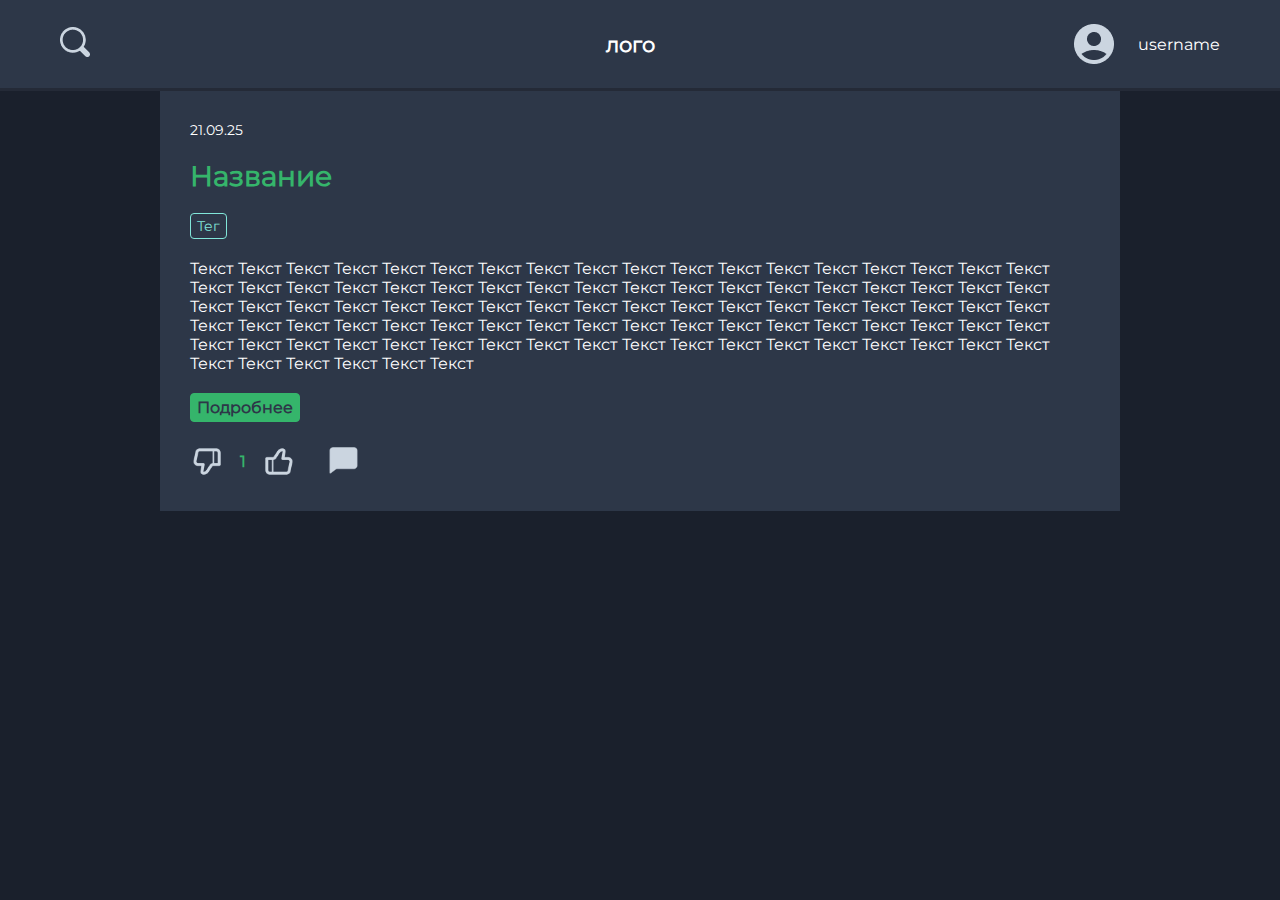
<file: index.html>
<!doctype html>
<html lang="ru">
  <head>
    <meta charset="UTF-8">
    <meta name="viewport" content="width=device-width, user-scalable=no, initial-scale=1.0, maximum-scale=1.0, minimum-scale=1.0">
    <meta http-equiv="X-UA-Compatible" content="ie=edge">

    <link rel="stylesheet" href="assets/css/style.css">
    
    <title>Document</title>
  </head>

  <body>
    <header class="header">
      <div class="container">
        <div class="header-nav">
          <img src="assets/icons/search.png" alt="search">
        </div>
        <div class="header-logo">
          <a href="#">лого</a>
        </div>
        <div class="header-user">
          <img src="assets/icons/user.png" alt="search">
          <a href="profile.html">username</a>
        </div>
      </div>
    </header>
    
    <div class="page-content">
      <div class="content">
        <p class="content-date">21.09.25</p>
        <a href="product.html"><p class="content-name">Название</p></a>
        <div class="content-tag">
          <p class="tag-name">Тег</p>
        </div>
        <p class="content-text">Текст Текст Текст Текст Текст Текст Текст Текст Текст Текст Текст Текст Текст Текст Текст Текст
          Текст Текст Текст Текст Текст Текст Текст Текст Текст Текст Текст Текст Текст Текст Текст Текст
          Текст Текст Текст Текст Текст Текст Текст Текст Текст Текст Текст Текст Текст Текст Текст Текст
          Текст Текст Текст Текст Текст Текст Текст Текст Текст Текст Текст Текст Текст Текст Текст Текст
          Текст Текст Текст Текст Текст Текст Текст Текст Текст Текст Текст Текст Текст Текст Текст Текст
          Текст Текст Текст Текст Текст Текст Текст Текст Текст Текст Текст Текст Текст Текст Текст Текст
        </p>
        <button type="button" class="content-button">Подробнее</button>
        <div class="content-ui">
          <div class="ui-items">
            <img class="ui-dislike" src="assets/icons/dislike.png" alt="like">
            <p class="ui-score">1</p>
            <img class="ui-like" src="assets/icons/like.png" alt="like">
          </div>
          <a href="product.html"><img class="ui-comment" src="assets/icons/comment.png" alt="comment"></a>
        </div>
      </div>
    </div>
  </body>
</html>
</file>
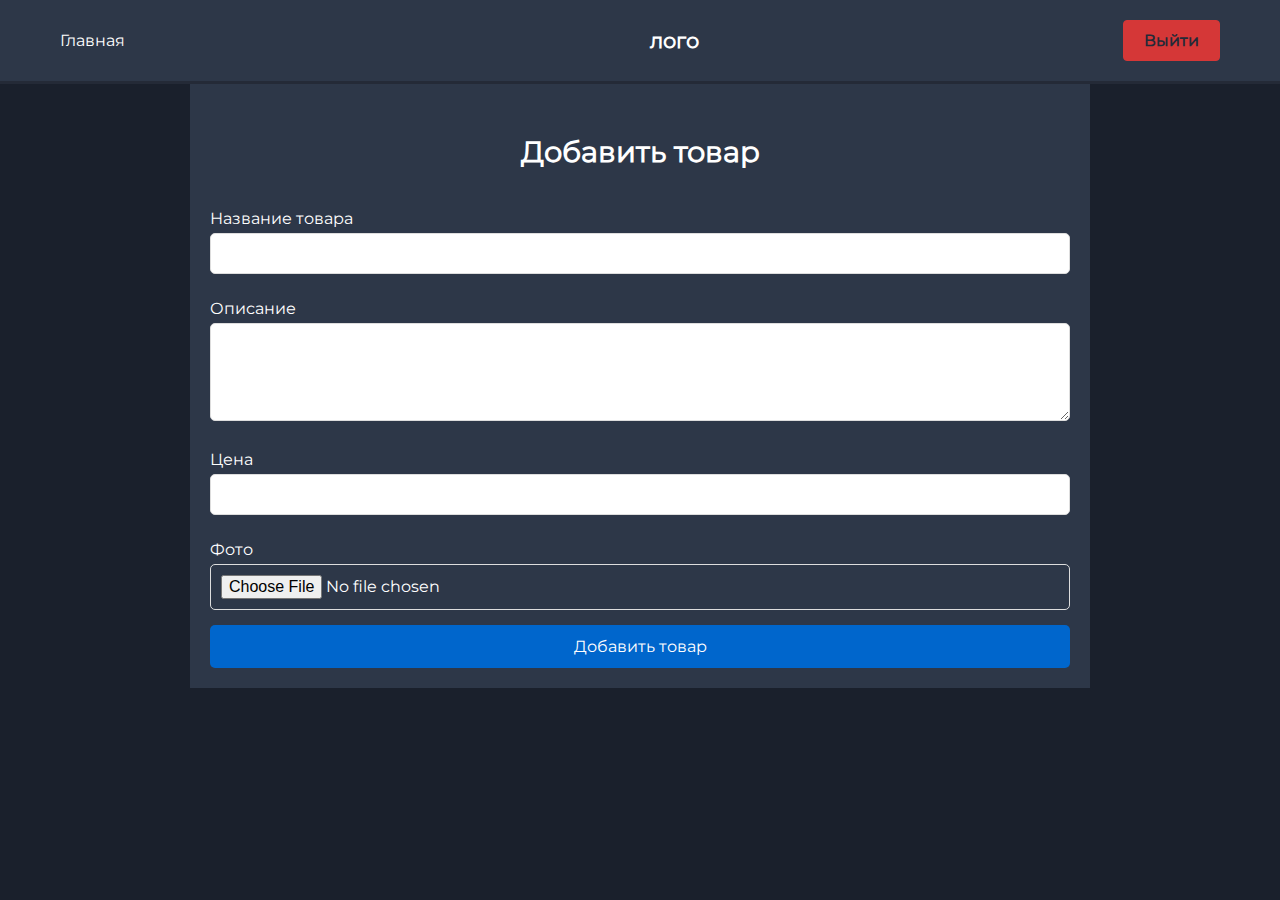
<file: add_product.html>
<!doctype html>
<html lang="ru">
    <head>
        <meta charset="UTF-8">
        <meta name="viewport" content="width=device-width, initial-scale=1.0">
        <link rel="stylesheet" href="assets/css/style.css">
        <title>Добавление товара</title>
    </head>

    <body>
        <header class="header">
            <div class="container">
                <div class="header-nav">
                    <a href="index.html">Главная</a>
                </div>
                <div class="header-logo">
                    <a href="#">лого</a>
                </div>
                <div class="header-user">
                    <a class="logout-button" href="register.html">Выйти</a>
                </div>
            </div>
        </header>

        <div class="container">
            <div class="add-product-form">
                <h1>Добавить товар</h1>
                <form action="" method="post" enctype="multipart/form-data">
                    <label for="name">Название товара</label>
                    <input type="text" id="name" name="name" required>

                    <label for="description">Описание</label>
                    <textarea id="description" name="description" rows="4" required></textarea>

                    <label for="price">Цена</label>
                    <input type="number" id="price" name="price" step="0.01" required>

                    <label for="image">Фото</label>
                    <input type="file" id="image" name="image" accept="image/*" required>

                    <button type="submit" class="button">Добавить товар</button>
                </form>
            </div>
        </div>
    </body>
</html>
</file>
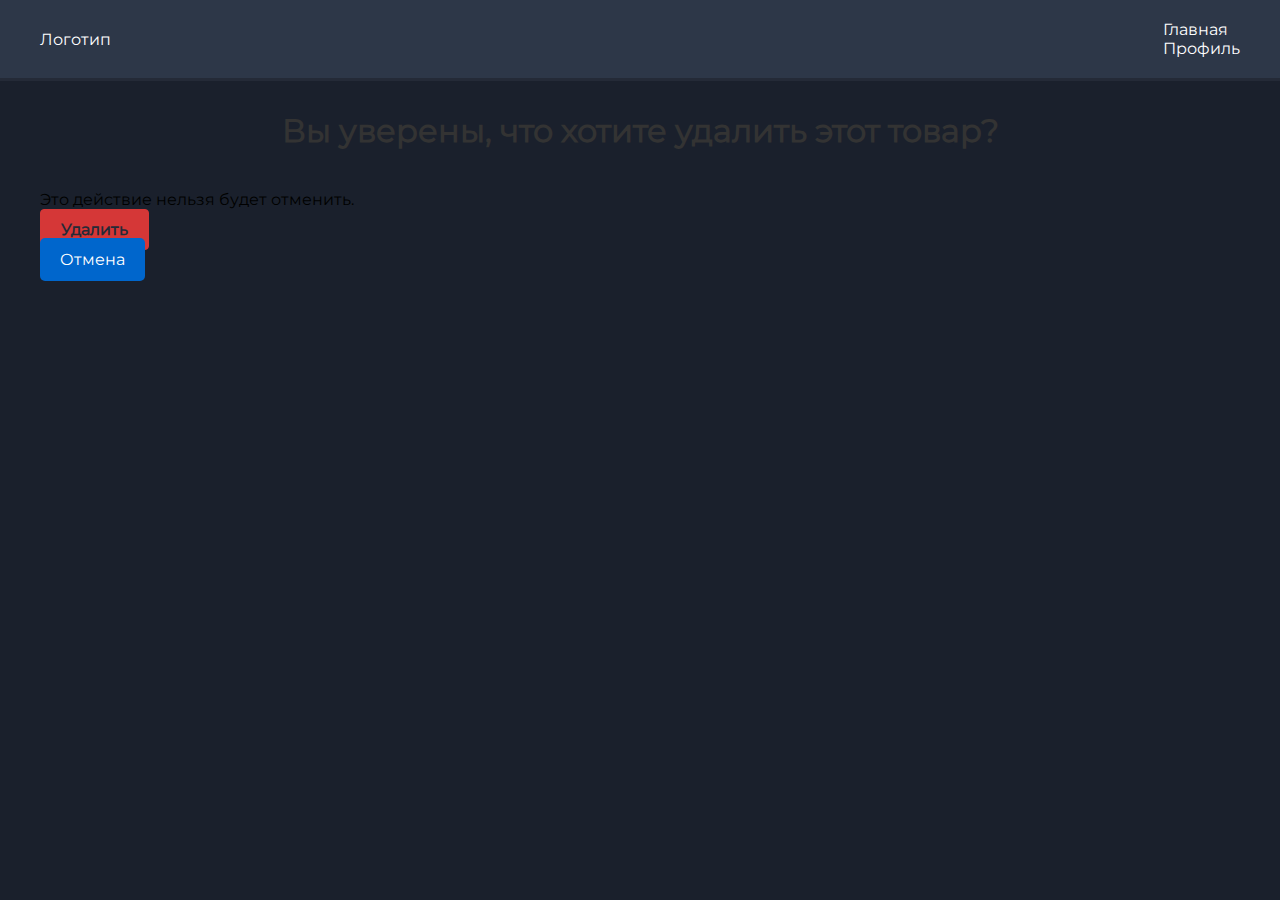
<file: delete_confirmation.html>
<!doctype html>
<html lang="ru">
<head>
    <meta charset="UTF-8">
    <meta name="viewport" content="width=device-width, initial-scale=1.0">
    <link rel="stylesheet" href="assets/css/style.css">
    <title>Подтверждение удаления</title>
</head>
<body>
<header class="header">
    <div class="container">
        <div class="logo">
            <a href="#">Логотип</a>
        </div>
        <nav class="nav">
            <ul class="nav-list">
                <li><a href="index.html">Главная</a></li>
                <li><a href="profile.html">Профиль</a></li>
            </ul>
        </nav>
    </div>
</header>

<div class="container">
    <div class="delete-confirmation">
        <h1>Вы уверены, что хотите удалить этот товар?</h1>
        <p>Это действие нельзя будет отменить.</p>
        <div class="confirmation-buttons">
            <form action="" method="post">
                <input type="hidden" name="product_id" value="1"> <!-- ID продукта для удаления -->
                <button type="submit" class="button delete-button">Удалить</button>
            </form>
            <a href="" class="button cancel-button">Отмена</a>
        </div>
    </div>
</div>

</body>
</html>
</file>
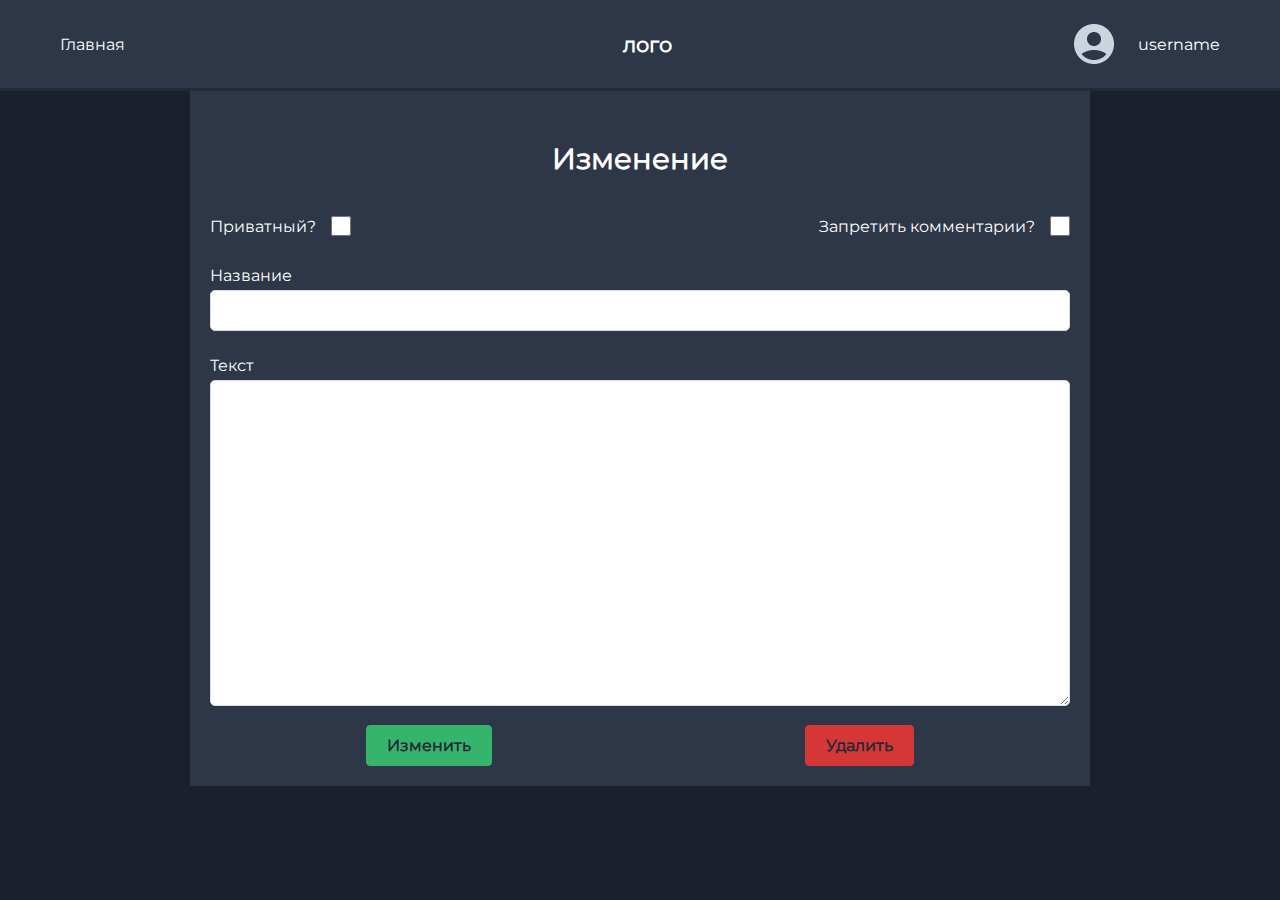
<file: edit_material.html>
<!doctype html>
<html lang="ru">
    <head>
        <meta charset="UTF-8">
        <meta name="viewport" content="width=device-width, initial-scale=1.0">
        <link rel="stylesheet" href="assets/css/style.css">
        <title>Добавление товара</title>
    </head>

    <body>
        <header class="header">
            <div class="container">
                <div class="header-nav">
                    <a href="index.html">Главная</a>
                </div>
                <div class="header-logo">
                    <a href="#">лого</a>
                </div>
                <div class="header-user">
                    <img src="assets/icons/user.png" alt="search">
                    <a href="profile.html">username</a>
                </div>
            </div>
        </header>

        <div class="container">
            <div class="add-product-form">
                <h1>Изменение</h1>
                <form action="" method="post" enctype="multipart/form-data">
                    <div class="material-settings">
                        <div class="settings-item">
                            <label for="private">Приватный?</label>
                            <input type="checkbox" name="private" id="private"></input>
                        </div>

                        <div class="settings-item">
                            <label for="disable-comments">Запретить комментарии?</label>
                            <input type="checkbox" name="disable-comments" id="disable-comments"></input>
                        </div>
                    </div>


                    <label for="name">Название</label>
                    <input type="text" id="name" name="name" required>

                    <label for="text">Текст</label>
                    <textarea id="text" name="text" rows="16" required></textarea>

                    <div class="actions">
                        <button type="submit" class="end-create-button">Изменить</button>
                        <button type="submit" class="delete-button">Удалить</button>
                    </div>
                </form>
            </div>
        </div>
    </body>
</html>
</file>
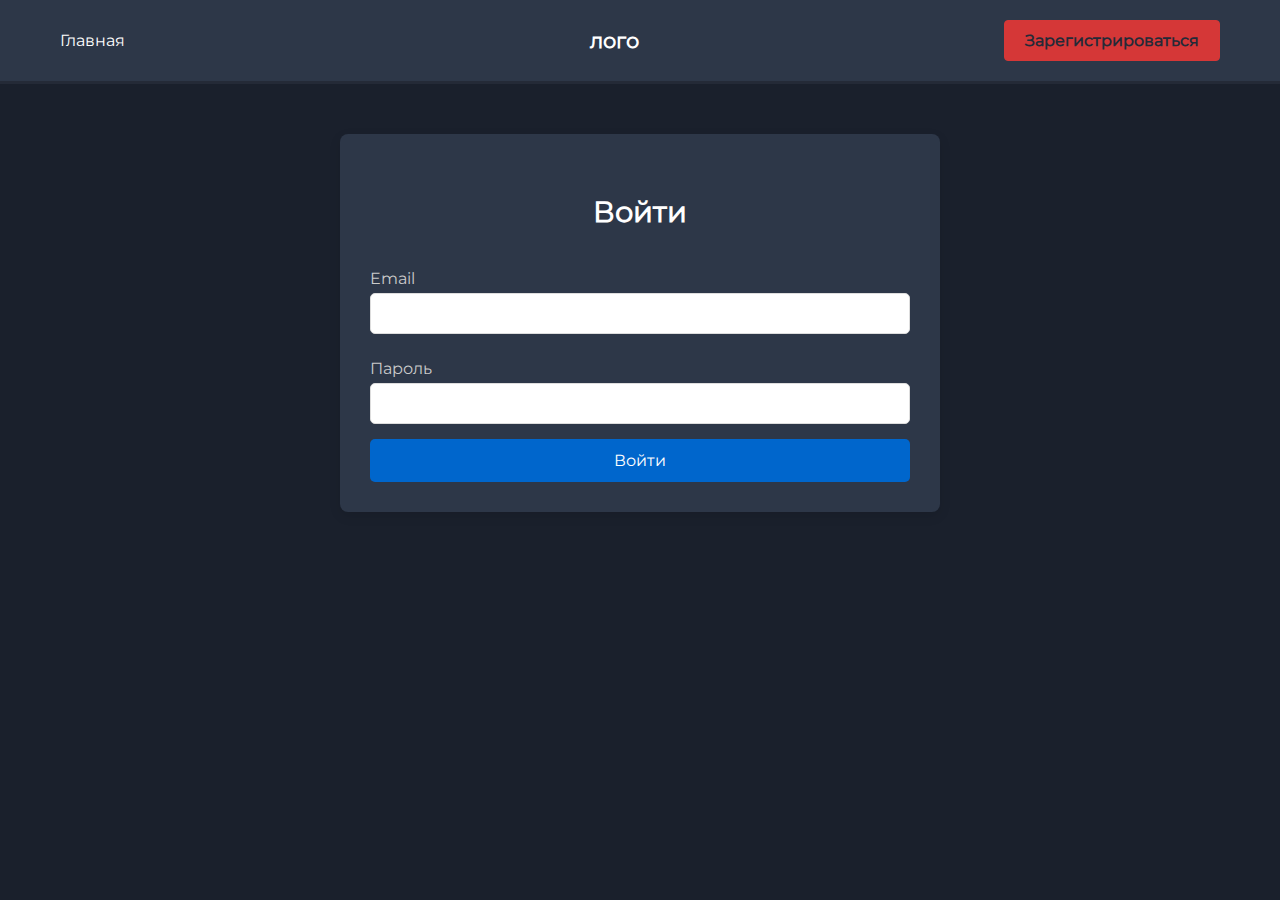
<file: login.html>
<!doctype html>
<html lang="ru">
    <head>
        <meta charset="UTF-8">
        <meta name="viewport" content="width=device-width, initial-scale=1.0">
        <link rel="stylesheet" href="assets/css/style.css">
        <title>Авторизация</title>
    </head>
    <body>
        <header class="header">
            <div class="container">
                <div class="header-nav">
                    <a href="index.html">Главная</a>
                </div>
                <div class="header-logo">
                    <a href="#">лого</a>
                </div>
                <div class="header-user">
                    <a class="logout-button" href="register.html">Зарегистрироваться</a>
                </div>
            </div>
        </header>

        <div class="container">
            <div class="login-form">
                <h1>Войти</h1>

                <form action="login_process.php" method="post">
                    <label for="email">Email</label>
                    <input type="email" id="email" name="email" required>

                    <label for="password">Пароль</label>
                    <input type="password" id="password" name="password" required>

                    <button type="submit" class="button">Войти</button>
                </form>
            </div>
        </div>
    </body>
</html>
</file>
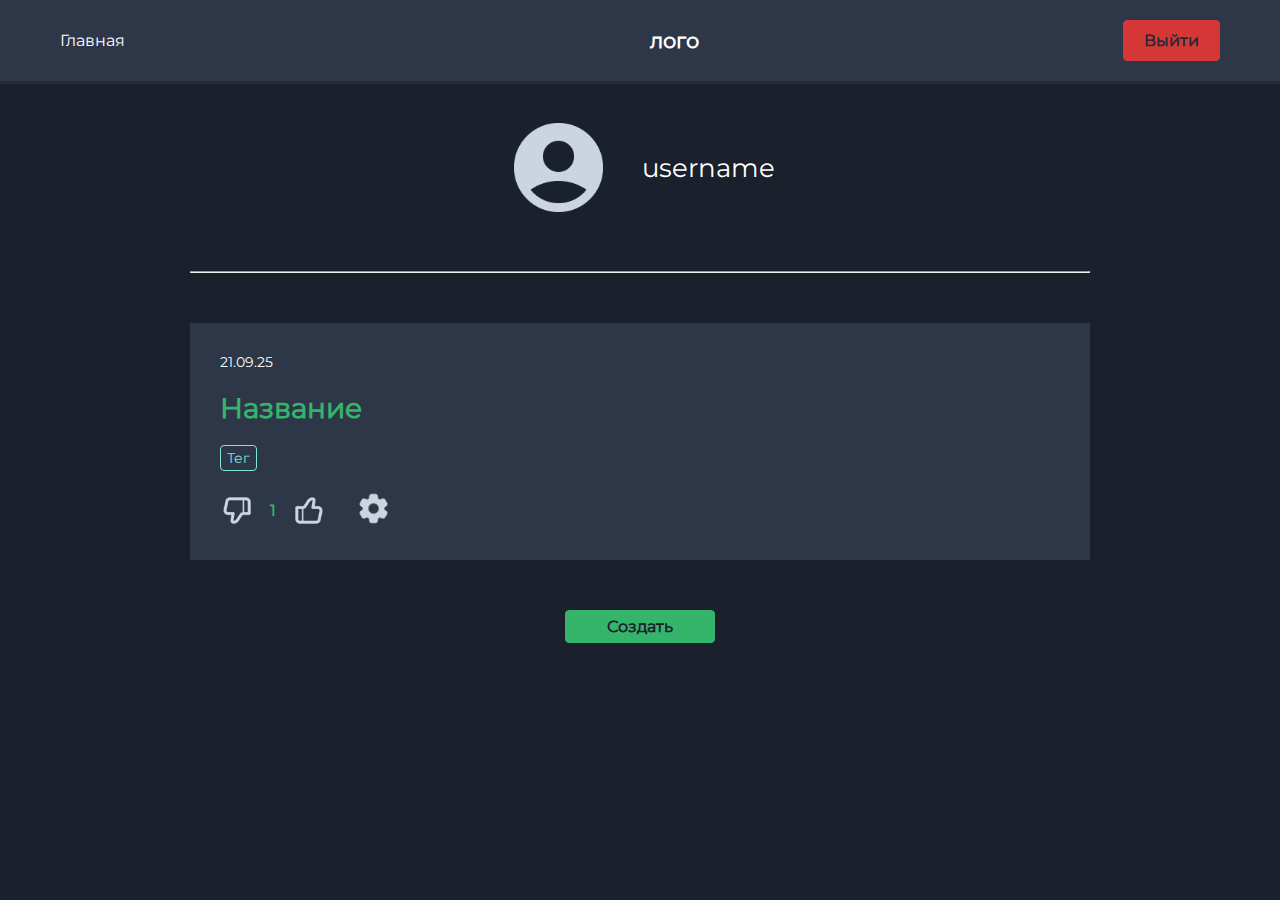
<file: profile.html>
<!doctype html>
<html lang="ru">
    <head>
        <meta charset="UTF-8">
        <meta name="viewport" content="width=device-width, initial-scale=1.0">
        <link rel="stylesheet" href="assets/css/style.css">
        <title>Профиль</title>
    </head>

    <body>
        <header class="header">
            <div class="container">
                <div class="header-nav">
                    <a href="index.html">Главная</a>
                </div>
                <div class="header-logo">
                    <a href="#">лого</a>
                </div>
                <div class="header-user">
                    <a class="logout-button" href="register.html">Выйти</a>
                </div>
            </div>
        </header>

        <div class="container">
            <div class="profile">
                <div class="profile-card">
                    <img src="assets/icons/user_big.png" alt="icon" class="profile-icon">

                    <div class="profile-info">
                        <p>username</p>
                    </div>
                </div>

                <hr>

                <div class="content">
                    <p class="content-date">21.09.25</p>
                    <a href="product.html"><p class="content-name">Название</p></a>
                    <div class="content-tag">
                        <p class="tag-name">Тег</p>
                    </div>
                    <div class="content-ui">
                        <div class="ui-items">
                            <img class="ui-dislike" src="assets/icons/dislike.png" alt="like">
                            <p class="ui-score">1</p>
                            <img class="ui-like" src="assets/icons/like.png" alt="like">
                        </div>

                        <a href="edit_material.html"><img class="ui-edit" src="assets/icons/edit.png" alt="edit"></a>
                    </div>
                </div>

                <a href="add_product.html"><button class="create-button" type="button">Создать</button></a>
            </div>
        </div>
    </body>
</html>
</file>
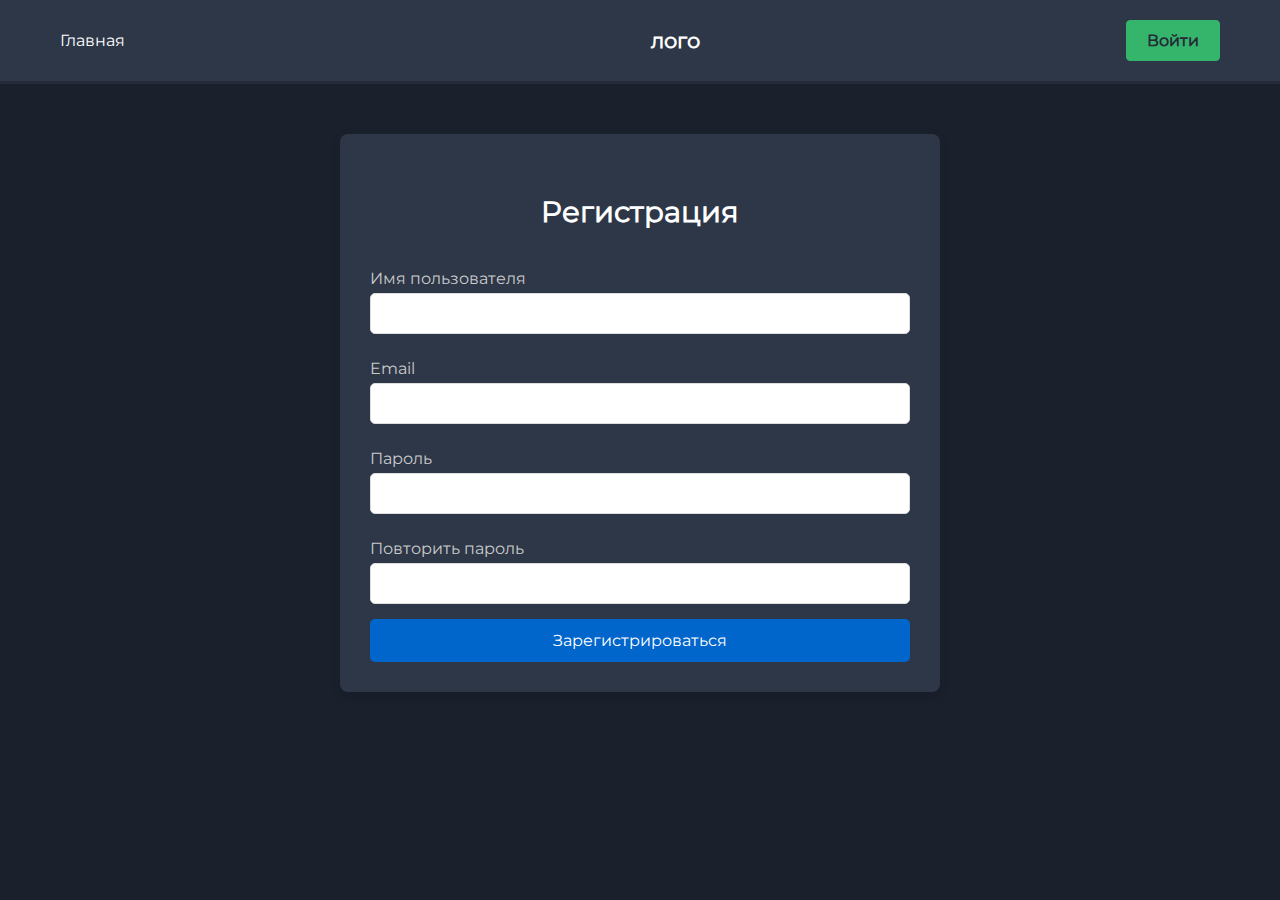
<file: register.html>
<!doctype html>
<html lang="ru">
  <head>
    <meta charset="UTF-8">
    <meta name="viewport" content="width=device-width, initial-scale=1.0">
    <link rel="stylesheet" href="assets/css/style.css">
    <title>Регистрация</title>
  </head>
  <body>
    <header class="header">
      <div class="container">
        <div class="header-nav">
          <a href="index.html">Главная</a>
        </div>
        <div class="header-logo">
          <a href="#">лого</a>
        </div>
        <div class="header-user">
          <a class="login-button" href="login.html">Войти</a>
        </div>
      </div>
    </header>

    <div class="container">
      <div class="registration-form">

        <h1>Регистрация</h1>
        
        <form action="" method="post">
          <label for="username">Имя пользователя</label>
          <input type="text" id="username" name="username" required>

          <label for="email">Email</label>
          <input type="email" id="email" name="email" required>

          <label for="password">Пароль</label>
          <input type="password" id="password" name="password" required>

          <label for="re_password">Повторить пароль</label>
          <input type="password" id="re_password" name="password" required>

          <button type="submit" class="button">Зарегистрироваться</button>
        </form>
      </div>
    </div>
  </body>
</html>
</file>
<file: assets/css/style.css>
/* Сброс базовых стилей */
* {
    list-style: none;
    padding: 0;
    margin: 0;
    box-sizing: border-box;
    text-decoration: none;
    font-family: 'Mont', sans-serif;
    scroll-behavior: smooth;
}

@font-face {
    font-family: 'Mont';
    src: url('../fonts/Montserrat-Regular.ttf') format('truetype');
}

a {
    color: inherit;
}

body {
    background-color: #1A202C;
}

/* Общий контейнер */
.container {
    max-width: 1200px;
    margin: 0 auto;
}

/* Заголовок страницы */
.container h1 {
    text-align: center;
    font-size: 2em;
    margin-bottom: 20px;
    color: #333;
    padding: 30px 0px 20px 0px;
}

/* Сетка для всех продуктов */
.product_all {
    display: grid;
    grid-template-columns: repeat(auto-fill, minmax(250px, 1fr));
    gap: 20px;
}

/* Основной блок продукта */
.product_main {
    border: 1px solid #ddd;
    border-radius: 8px;
    padding: 20px;
    background-color: #fff;
    display: flex;
    flex-direction: column;
    align-items: center;
    justify-content: space-between;
    text-align: center ;
    box-shadow: 0 4px 8px rgba(0, 0, 0, 0.1);
    transition: transform 0.3s, box-shadow 0.3s;
}

.product_main:hover {
    transform: translateY(-5px);
    box-shadow: 0 6px 12px rgba(0, 0, 0, 0.15);
}

/* Изображение продукта */
.product_main img {
    max-width: 100%;
    height: auto;
    border-radius: 8px;
    margin-bottom: 15px;
}

/* Название продукта */
.product_name {
    font-size: 1.2em;
    font-weight: bold;
    margin: 10px 0;
    color: #333;
}

/* Цена продукта */
.product_price {
    font-size: 1.1em;
    color: #0066cc;
    margin-bottom: 15px;
}

/* Кнопка "Подробнее" */
.button {
    padding: 10px 20px;
    background-color: #0066cc;
    color: #fff;
    border-radius: 5px;
    text-decoration: none;
    font-size: 0.9em;
    transition: background-color 0.3s;
}

.button:hover {
    background-color: #004999;
}

.header {
    background-color: #2D3748;
    color: #fff;

    border-bottom: solid 3px #242A37;
}

.header .container{
    display: flex;
    align-items: center;
    justify-content: space-between;
    align-content: center;
    padding: 20px 0;
}

.header-nav {
    font-family: 'Montserrat-Regular', sans-serif;
    font-size: 1em;
    color: #fff;

    cursor: pointer;
    margin-left: 20px;
}

.header-logo {
    font-family: 'Montserrat-Bold', sans-serif;
    font-size: 1.3em;
    font-weight: bold;
    color: #fff;
    text-decoration: none;
    margin-left: 100px;
}

.header-user {
    font-family: 'Montserrat-Regular', sans-serif;
    font-size: 1em;
    color: #fff;
    
    display: flex;
    flex-direction: row;
    gap: 20px;
    align-items: center;
    justify-content: center;
    align-content: center;
    
    text-decoration: none;
    margin-right: 20px;
}

.logout-button {
    height: max-content;
    cursor: pointer;
}

/* Content */

.page-content {
    display: flex;
    flex-direction: column;
    align-items: center;
}

.content {
    background-color: #2D3748;
    
    width: 75%;
    padding: 30px;

    display: flex;
    flex-direction: column;
    gap: 20px;
}

.content-date {
    color: #fff;

    font-size: 14px;
}

.content-name {
    font-size: 28px;
    color: #35B56B;
    font-weight: bold;

    cursor: pointer;
}

.content-tag {
    color: #81E6D9;
    border: solid 1px #81E6D9;
    border-radius: 4px;
    padding: 3px 6px;

    font-size: 14px;

    width: fit-content;
}

.content-text {
    color: #fff;
}

.content-button {
    width: fit-content;
    padding: 4px 6px;
    
    font-size: 16px;
    font-weight: bold;
    color: #2D3748;
    background-color: #35B56B;
    
    border: solid 1px #35B56B;
    border-radius: 4px;

    cursor: pointer;

    transition: all 0.2s ease-in-out;
}

.content-button:hover {
    width: fit-content;
    padding: 4px 6px;
    
    font-size: 16px;

    color: #35B56B;
    background-color: transparent;

    border: solid 1px #35B56B;
    border-radius: 4px;

    cursor: pointer;
}

.content-ui {
    display: flex;
    flex-direction: row;
    align-items: center;
    justify-items: center;
    justify-content: left;

    gap: 30px;
}

.ui-items {
    display: flex;
    flex-direction: row;
    align-items: center;
    justify-items: center;
    justify-content: center;

    gap: 15px;
}

.ui-items .ui-like, .ui-dislike, .ui-edit {
    width: 35px;
    cursor: pointer;
}

.ui-comment {
    width: 35px;
    cursor: pointer;
}

.ui-score {
    font-size: 16px;
    font-weight: bold;
    color: #35B56B;
}

/* Comment section */

.comment-section {
    background-color: #2D3748;
    
    margin-top: 40px;
    width: 75%;
    padding: 30px;

    display: flex;
    flex-direction: column;
    gap: 30px;
}

.comment-section h4 {
    font-size: 22px;
    font-weight: bold;
    color: #fff;
}

.comment-items {
    display: flex;
    flex-direction: column;
    gap: 20px;
}

.comment-item {
    display: flex;
    flex-direction: column;
    gap: 15px;
}

.comment-user {
    display: flex;
    flex-direction: row;
    gap: 10px;
    align-items: center;
}

.comment-user .comment-name {
    font-size: 20px;
    color: #fff;
}

.comment-text {
    font-size: 20px;
    color: #fff;
}

/* Навигация */
.nav {
    display: flex;
}

/* Страница товара */
.product-container {
    max-width: 600px;
    margin: 40px auto;
    padding: 20px;
    background-color: #fff;
    border-radius: 8px;
    box-shadow: 0 4px 12px rgba(0, 0, 0, 0.1);
    display: flex;
    flex-direction: column;
    align-items: center;
    text-align: center;
}

.product-image {
    width: 100%;
    height: auto;
    border-radius: 8px;
    margin-bottom: 20px;
    box-shadow: 0 4px 12px rgba(0, 0, 0, 0.1);
}

.product-info {
    display: flex;
    flex-direction: column;
    align-items: center;
    gap: 15px;
}

.product-title {
    font-size: 2em;
    font-weight: bold;
    color: #333;
}

.product-price {
    font-size: 1.5em;
    color: #0066cc;
}

.product-description {
    font-size: 1em;
    color: #555;
    line-height: 1.6;
    margin-bottom: 20px;
}

.button {
    padding: 15px 20px;
    color: #fff;
    border-radius: 5px;
    border: none;
    text-align: center;
    font-size: 1em;
    transition: background-color 0.3s;
    cursor: pointer;
}

.product_buttons{
    display: flex;
    gap: 15px;
}

.button.add-to-cart{
    background-color: #28a745;
}

.button.add-to-cart:hover {
    background-color: #218838;
}

.button.delete{
    background-color: #df0101;
}


/* Контейнер формы регистрации */
.registration-form {
    max-width: 600px;
    margin: 50px auto;
    padding: 30px;
    background-color: #2D3748;
    border-radius: 8px;
    box-shadow: 0 4px 12px rgba(0, 0, 0, 0.1);
    text-align: center;
}

.registration-form h1 {
    font-size: 1.8em;
    margin-bottom: 20px;
    color: #fff;
}

/* Стили полей формы */
.registration-form label {
    display: block;
    font-weight: medium;
    color: #cbcbcb;
    margin-top: 10px;
    text-align: left;
}

.registration-form input[type="text"],
.registration-form input[type="email"],
.registration-form input[type="password"] {
    width: 100%;
    padding: 10px;
    margin-top: 5px;
    margin-bottom: 15px;
    border: 1px solid #ddd;
    border-radius: 5px;
    font-size: 1em;
}

.registration-button {
    width: fit-content;
    height: max-content;
    padding: 10px 20px;
    align-self: center;

    font-size: 16px;
    font-weight: bold;
    color: #242A37;
    background-color: #35B56B;

    border: solid 1px #35B56B;
    border-radius: 4px;

    cursor: pointer;

    transition: all 0.2s ease-in-out;
}

.registration-button[type="submit"] {
    margin: 20px 0px 10px 0;
}

.registration-button:hover {
    padding: 10px 20px;
    
    font-size: 16px;

    color: #35B56B;
    background-color: transparent;

    border: solid 1px #35B56B;
    border-radius: 4px;

    cursor: pointer;
}

/* Кнопка отправки формы */
.button {
    padding: 12px 20px;
    background-color: #0066cc;
    color: #fff;
    border-radius: 5px;
    text-align: center;
    font-size: 1em;
    cursor: pointer;
    transition: background-color 0.3s;
    width: 100%;
    border: none;
}

.button:hover {
    background-color: #004999;
}

/* Ссылка на страницу входа */
.login-link {
    margin-top: 20px;
    font-size: 0.9em;
}

.login-link a {
    color: #0066cc;
    text-decoration: none;
}

.login-link a:hover {
    text-decoration: underline;
}


/* Контейнер формы авторизации */
.login-form {
    max-width: 600px;
    margin: 50px auto;
    padding: 30px;
    background-color: #2D3748;
    border-radius: 8px;
    box-shadow: 0 4px 12px rgba(0, 0, 0, 0.1);
    text-align: center;
}

.login-form h1 {
    font-size: 1.8em;
    margin-bottom: 20px;
    color: #fff;
}

/* Стили полей формы */
.login-form label {
    display: block;
    color: #cbcbcb;
    margin-top: 10px;
    text-align: left;
}

.login-form input[type="email"],
.login-form input[type="password"] {
    width: 100%;
    padding: 10px;
    margin-top: 5px;
    margin-bottom: 15px;
    border: 1px solid #ddd;
    border-radius: 5px;
    font-size: 1em;
}

.login-button {
    width: fit-content;
    height: max-content;
    padding: 10px 20px;
    align-self: center;

    font-size: 16px;
    font-weight: bold;
    color: #242A37;
    background-color: #35B56B;

    border: solid 1px #35B56B;
    border-radius: 4px;

    cursor: pointer;

    transition: all 0.2s ease-in-out;
}

.login-button[type="submit"] {
    margin: 20px 0px 10px 0px;
}

.login-button:hover {
    padding: 10px 20px;
    
    font-size: 16px;

    color: #35B56B;
    background-color: transparent;

    border: solid 1px #35B56B;
    border-radius: 4px;

    cursor: pointer;
}

/* Ссылки на регистрацию и восстановление пароля */
.register-link,
.forgot-password {
    margin-top: 20px;
    font-size: 0.9em;
}

.register-link a,
.forgot-password a {
    color: #0066cc;
    text-decoration: none;
}

.register-link a:hover,
.forgot-password a:hover {
    text-decoration: underline;
}



/* Контейнер формы добавления товара */
.add-product-form {
    max-width: 75%;
    margin: auto;
    padding: 20px;
    background-color: #2D3748;
    color: #fff;
    text-align: center;
}

.add-product-form h1 {
    font-size: 1.8em;
    margin-bottom: 20px;
    color: #fff;
}

/* Стили полей формы */
.add-product-form label {
    display: block;
    color: #fff;
    margin-top: 10px;
    text-align: left;
}

.add-product-form input[type="text"],
.add-product-form input[type="number"],
.add-product-form input[type="file"],
.add-product-form textarea {
    width: 100%;
    padding: 10px;
    margin-top: 5px;
    margin-bottom: 15px;
    border: 1px solid #ddd;
    border-radius: 5px;
    font-size: 1em;
}

.button {
    padding: 12px 20px;
    background-color: #0066cc;
    color: #fff;
    border-radius: 5px;
    text-align: center;
    font-size: 1em;
    cursor: pointer;
    transition: background-color 0.3s;
    width: 100%;
    border: none;
}

.button:hover {
    background-color: #004999;
}

.material-settings {
    display: flex;
    flex-direction: row;
    gap: 20px;
    align-items: center;
    align-content: center;
    justify-content: space-between;

    padding-bottom: 20px;
}

.settings-item {
    display: flex;
    flex-direction: row;
    gap: 15px;

    align-items: center;
    justify-content: center;
}

.settings-item label {
    margin: 0;
}

.settings-item select {
    font-size: 16px;
    padding: 4px 6px;
}


.settings-item input {
    width: 20px;
    height: 20px;

    color: #218838;
}

.edit-product-form {
    max-width: 500px;
    margin: 50px auto;
    padding: 20px;
    background-color: #fff;
    border-radius: 8px;
    box-shadow: 0 4px 12px rgba(0, 0, 0, 0.1);
    text-align: center;
}

.edit-product-form h1 {
    font-size: 1.8em;
    margin-bottom: 20px;
    color: #333;
}

/* Стили полей формы */
.edit-product-form label {
    display: block;
    font-weight: bold;
    color: #555;
    margin-top: 10px;
    text-align: left;
}

.edit-product-form input[type="text"],
.edit-product-form input[type="number"],
.edit-product-form input[type="file"],
.edit-product-form textarea {
    width: 100%;
    padding: 10px;
    margin-top: 5px;
    margin-bottom: 15px;
    border: 1px solid #ddd;
    border-radius: 5px;
    font-size: 1em;
}

.delete-button {
    width: fit-content;
    height: max-content;
    padding: 10px 20px;
    align-self: center;

    font-size: 16px;
    font-weight: bold;
    color: #242A37;
    background-color: #D53737;

    border: solid 1px #D53737;
    border-radius: 4px;

    cursor: pointer;

    transition: all 0.2s ease-in-out;
}

.delete-button:hover {
    padding: 10px 20px;
    
    font-size: 16px;

    color: #D53737;
    background-color: transparent;

    border: solid 1px #D53737;
    border-radius: 4px;

    cursor: pointer;
}

.profile {
    margin-top: 30px;
    display: flex;
    flex-direction: column;
    align-items: center;

    gap: 50px;

    margin-bottom: 60px;
}

.profile hr {
    width: 75%;
}

.profile-card {
    display: flex;
    flex-direction: row;

    align-items: center;
    justify-content: center;
    align-content: center;
    gap: 30px;
}

.profile-icon {
    width: 35%;
}

.profile-info {
    display: flex;
    flex-direction: column;
}

.profile-info p {
    font-size: 26px;
    margin-bottom: 0px;
    color: #fff;
}

.logout-button {
    width: fit-content;
    height: max-content;
    padding: 10px 20px;
    align-self: center;

    font-size: 16px;
    font-weight: bold;
    color: #242A37;
    background-color: #D53737;

    border: solid 1px #D53737;
    border-radius: 4px;

    cursor: pointer;

    transition: all 0.2s ease-in-out;
}

.logout-button:hover {
    padding: 10px 20px;
    
    font-size: 16px;

    color: #D53737;
    background-color: transparent;

    border: solid 1px #D53737;
    border-radius: 4px;

    cursor: pointer;
}

.create-button {
    width: 150px;
    height: max-content;
    padding: 6px 0px;
    align-self: center;

    font-size: 16px;
    font-weight: bold;
    color: #1A202C;
    background-color: #35B56B;

    border: solid 1px #35B56B;
    border-radius: 4px;

    cursor: pointer;

    transition: all 0.2s ease-in-out;
}

.create-button:hover {
    padding: 6px 0px;
    
    font-size: 16px;

    color: #35B56B;
    background-color: transparent;

    border: solid 1px #35B56B;
    border-radius: 4px;

    cursor: pointer;
}

.end-create-button {
    width: fit-content;
    height: max-content;
    padding: 10px 20px;
    align-self: center;

    font-size: 16px;
    font-weight: bold;
    color: #242A37;
    background-color: #35B56B;

    border: solid 1px #35B56B;
    border-radius: 4px;

    cursor: pointer;

    transition: all 0.2s ease-in-out;
}

.end-create-button:hover {
    padding: 10px 20px;
    
    font-size: 16px;

    color: #35B56B;
    background-color: transparent;

    border: solid 1px #35B56B;
    border-radius: 4px;

    cursor: pointer;
}

.actions {
    display: flex;
    flex-direction: row;
    align-items: center;
    align-content: center;
    justify-content: space-around;
}

.logout {
    background-color: #d9534f;
    color: #fff;
    padding: 10px 20px;
    border-radius: 5px;
    text-decoration: none;
    transition: background-color 0.3s;
}

.logout:hover {
    background-color: #c9302c;
}

@media screen and (max-width: 1024px) {
    .comment-section h4 {
        font-size: 20px;
        font-weight: bold;
        color: #fff;
    }

    .comment-user .comment-name {
        font-size: 16px;
        color: #fff;
    }
    
    .comment-text {
        font-size: 16px;
        color: #fff;
    }
}

@media screen and (max-width: 800px) {
    .profile-icon {
        width: 30%;
    }

    .profile-info p {
        font-size: 22px;
    }

    .content-name {
        font-size: 24px;
    }

    .ui-items .ui-like, .ui-dislike, .ui-edit {
        width: 30px;
    }
    
    .ui-comment {
        width: 30px;
    }
}

@media screen and (max-width: 425px) {
    .content {
        width: 100%;
    }

    .comment-section {
        margin-top: 20px;
        width: 100%;
    }

    .profile hr {
        width: 100%;
    }

    .profile {
        margin-top: 20px;
    
        gap: 30px;
    
        margin-bottom: 30px;
    }

    .profile-icon {
        width: 25%;
    }

    .profile-info p {
        font-size: 20px;
    }

    .ui-edit {
        display: none;
    }

    .create-button {
        display: none;
    }

    .header-logo {
        margin-left: 20px;
    }

    .header-user img {
        display: none;
    }

    .content {
        gap: 30px;
    }

    .content-button {
        padding: 8px 12px;
    }
}
</file>
